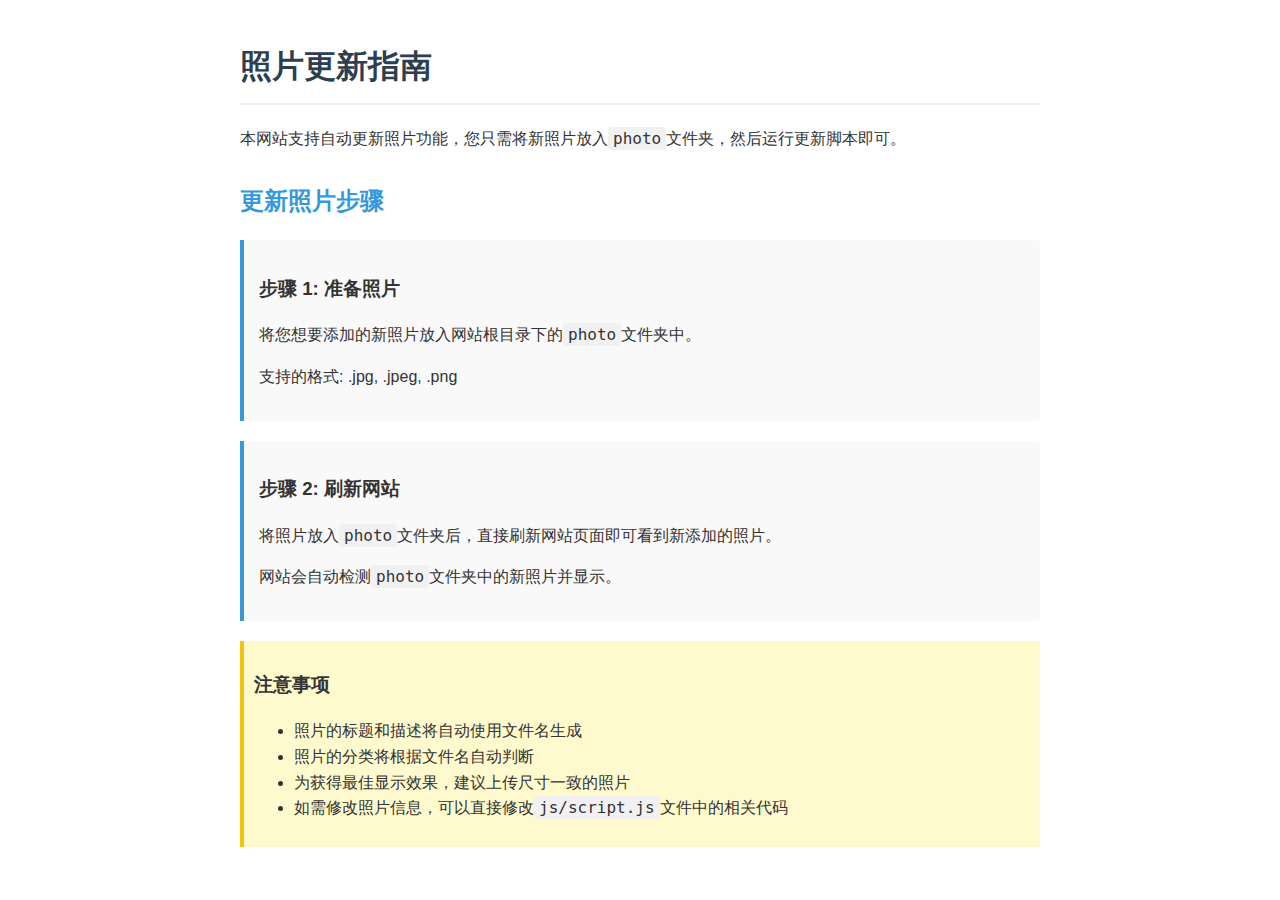
<file: photo_guide.html>
<!DOCTYPE html>
<html lang="zh">
<head>
    <meta charset="UTF-8">
    <meta name="viewport" content="width=device-width, initial-scale=1.0">
    <title>照片更新指南</title>
    <style>
        body {
            font-family: 'Segoe UI', Tahoma, Geneva, Verdana, sans-serif;
            line-height: 1.6;
            color: #333;
            max-width: 800px;
            margin: 0 auto;
            padding: 20px;
        }
        h1 {
            color: #2c3e50;
            border-bottom: 2px solid #eee;
            padding-bottom: 10px;
        }
        h2 {
            color: #3498db;
            margin-top: 30px;
        }
        .step {
            background-color: #f9f9f9;
            border-left: 4px solid #3498db;
            padding: 15px;
            margin-bottom: 20px;
            border-radius: 0 4px 4px 0;
        }
        code {
            background-color: #f1f1f1;
            padding: 2px 5px;
            border-radius: 3px;
            font-family: Consolas, Monaco, 'Andale Mono', monospace;
        }
        .note {
            background-color: #fffacd;
            padding: 10px;
            border-left: 4px solid #f1c40f;
            margin: 15px 0;
        }
    </style>
</head>
<body>
    <h1>照片更新指南</h1>
    
    <p>本网站支持自动更新照片功能，您只需将新照片放入<code>photo</code>文件夹，然后运行更新脚本即可。</p>
    
    <h2>更新照片步骤</h2>
    
    <div class="step">
        <h3>步骤 1: 准备照片</h3>
        <p>将您想要添加的新照片放入网站根目录下的<code>photo</code>文件夹中。</p>
        <p>支持的格式: .jpg, .jpeg, .png</p>
    </div>
    
    <div class="step">
        <h3>步骤 2: 刷新网站</h3>
        <p>将照片放入<code>photo</code>文件夹后，直接刷新网站页面即可看到新添加的照片。</p>
        <p>网站会自动检测<code>photo</code>文件夹中的新照片并显示。</p>
    </div>
    
    <div class="note">
        <h3>注意事项</h3>
        <ul>
            <li>照片的标题和描述将自动使用文件名生成</li>
            <li>照片的分类将根据文件名自动判断</li>
            <li>为获得最佳显示效果，建议上传尺寸一致的照片</li>
            <li>如需修改照片信息，可以直接修改<code>js/script.js</code>文件中的相关代码</li>
        </ul>
    </div>
</body>
</html>
</file>
